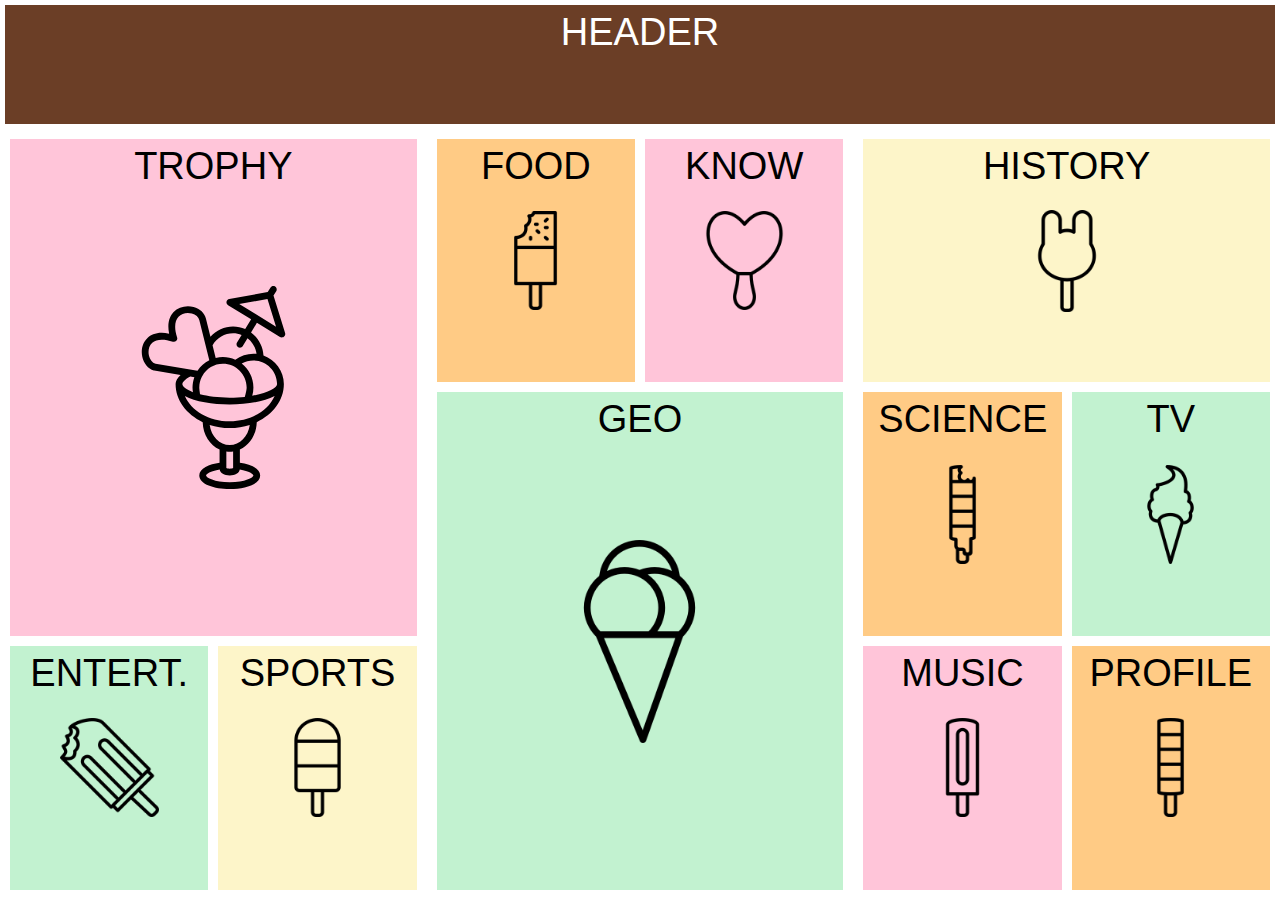
<file: SITE/index.html>
<!DOCTYPE HTML>
<html>

    <head>
        <link href="css/bootstrap.css" rel="stylesheet">
        <link href="css/main.css" rel="stylesheet">
    </head>

    <body>
        <div class="container-fluid">

            <header class="row firstRow">
                <div class="col-md-12 headerRow HEADER">HEADER</div>
            </header>

            <div class="row colonneRow">

                <!-- DEBUT COLONNE 1 -->
                <div class="col-md-4 colonne">
                    
                        <div class="col-md-12 bigSquare TROPHY">TROPHY</div>
                        <div class="col-md-6 smallSquare ENTERTAINEMENT">ENTERT.</div>
                        <div class="col-md-6 smallSquare SPORTS">SPORTS</div>

                    
                </div>
                <!-- FIN COLONNE 1 -->



                <!-- DEBUT COLONNE 2 -->
                <div class="col-md-4 colonne">
                    
                        <div class="col-md-6 smallSquare FOOD">FOOD</div>
                        <div class="col-md-6 smallSquare KNOW">KNOW</div>
                        <div class="col-md-12 bigSquare GEO">GEO</div>
                    

                </div>
                <!-- FIN COLONNE 2 -->



                <!-- DEBUT COLONNE 3 -->
                <div class="col-md-4 colonne">
                    
                        <div class="col-md-12 smallSquare HISTORY">HISTORY</div>
                        <div class="col-md-6 smallSquare SCIENCE">SCIENCE</div>
                        <div class="col-md-6 smallSquare TV">TV</div>
                        <div class="col-md-6 smallSquare MUSIC">MUSIC</div>
                        <div class="col-md-6 smallSquare PROFILE">PROFILE</div>
                    

                </div>
                <!-- FIN COLONNE 3 -->
                
            </div>    
        </div>        
    </body>
</html>
</file>
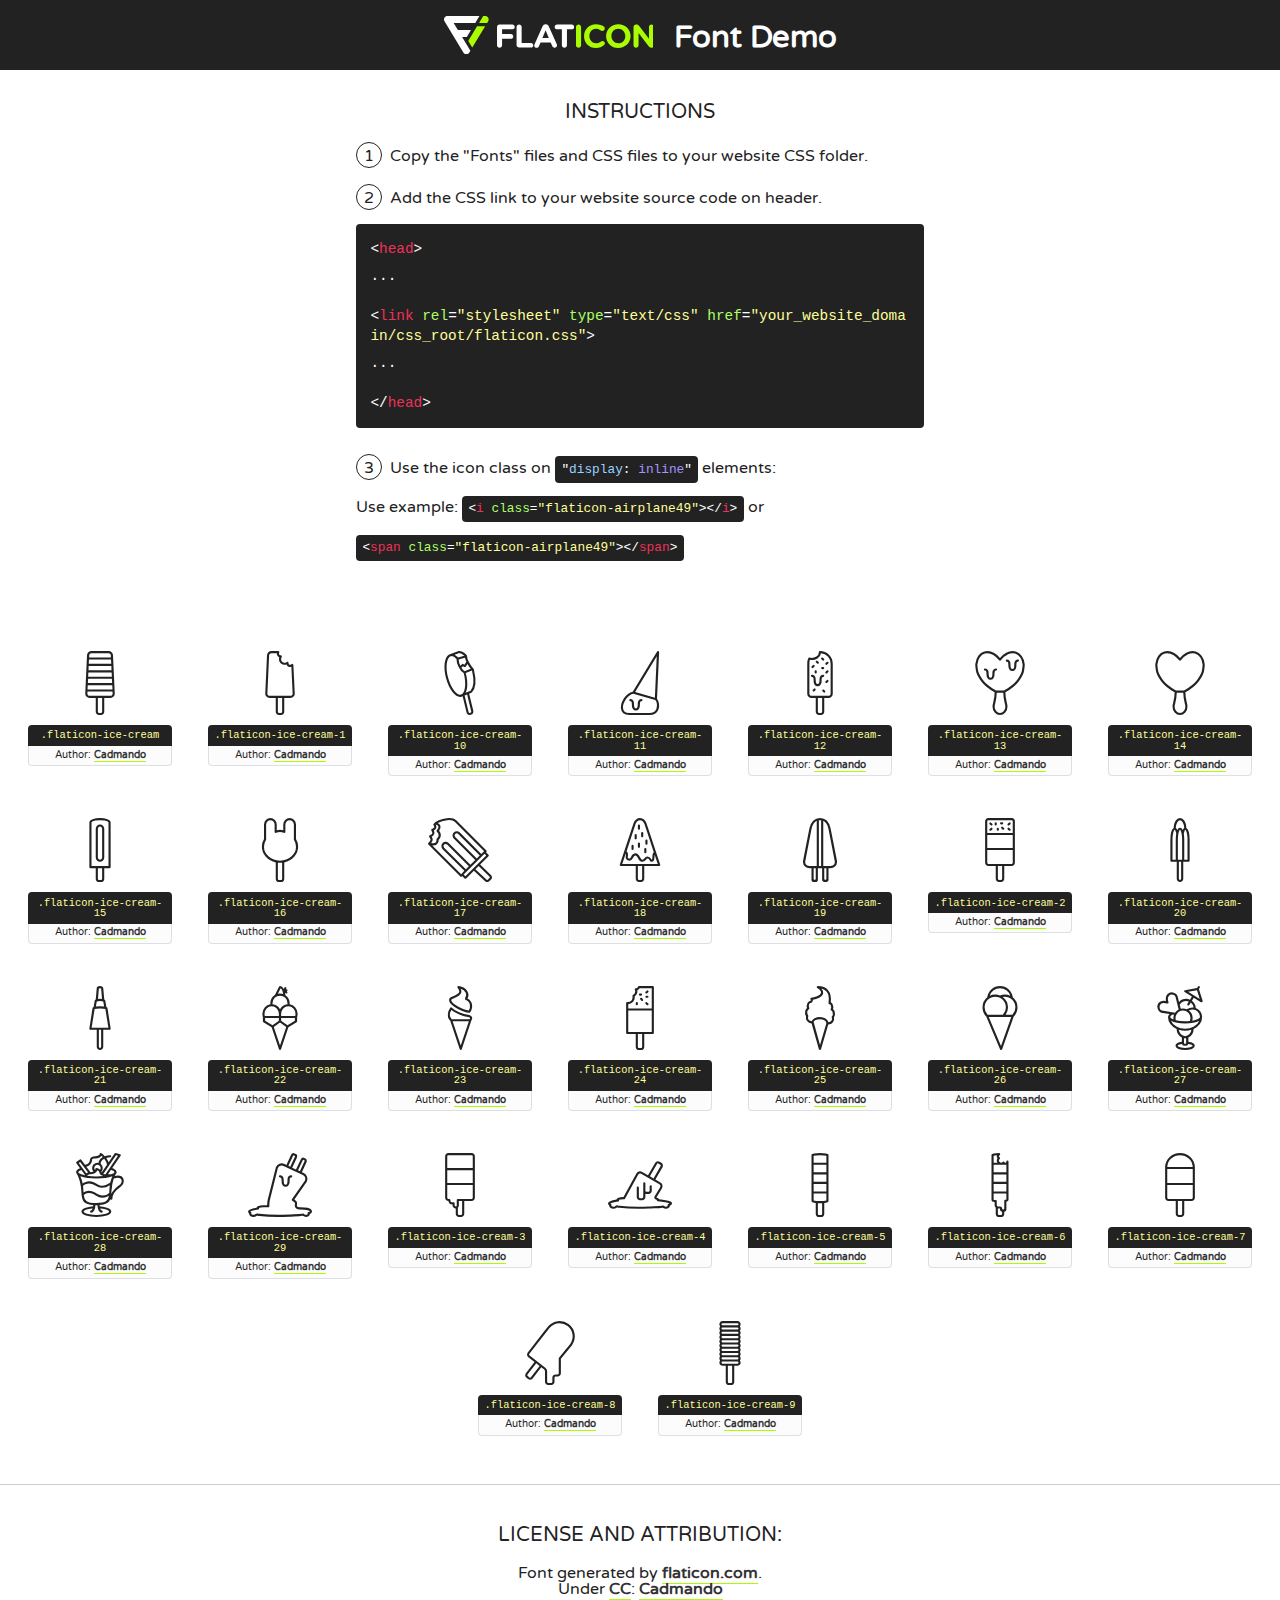
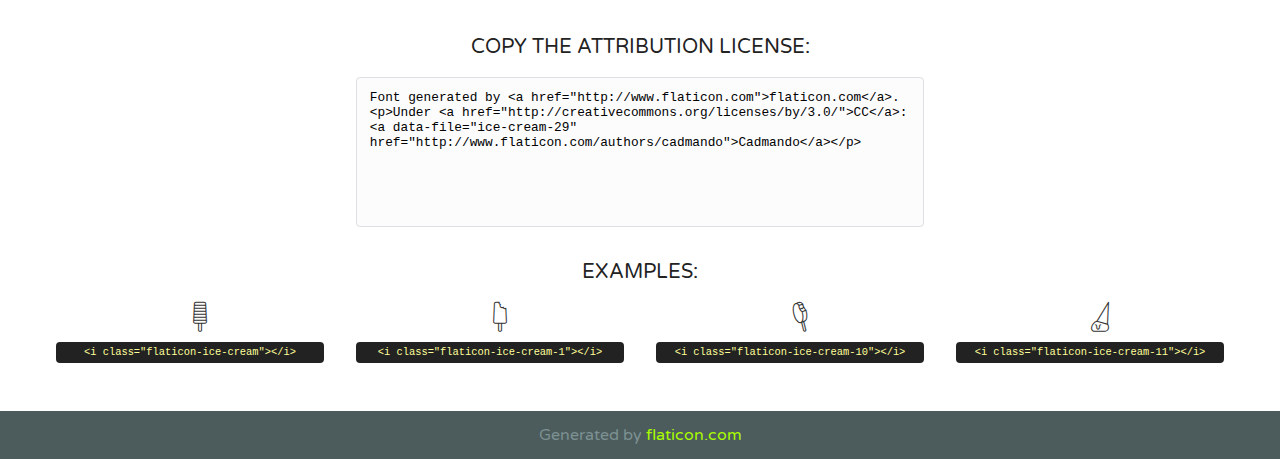
<file: SITE/img/font/flaticon.html>
<!DOCTYPE html>
<!--
  Flaticon icon font: Flaticon
  Creation date: 16/02/2017 13:55
-->
<html>
<!DOCTYPE html>
<html>

<head>
    <title>Flaticon WebFont</title>
    <link href="http://fonts.googleapis.com/css?family=Varela+Round" rel="stylesheet" type="text/css" />
    <link rel="stylesheet" type="text/css" href="flaticon.css">
    <meta charset="UTF-8">
    <style>
    html, body, div, span, applet, object, iframe,
    h1, h2, h3, h4, h5, h6, p, blockquote, pre,
    a, abbr, acronym, address, big, cite, code,
    del, dfn, em, img, ins, kbd, q, s, samp,
    small, strike, strong, sub, sup, tt, var,
    b, u, i, center,
    dl, dt, dd, ol, ul, li,
    fieldset, form, label, legend,
    table, caption, tbody, tfoot, thead, tr, th, td,
    article, aside, canvas, details, embed, 
    figure, figcaption, footer, header, hgroup, 
    menu, nav, output, ruby, section, summary,
    time, mark, audio, video {
        margin: 0;
        padding: 0;
        border: 0;
        font-size: 100%;
        font: inherit;
        vertical-align: baseline;
    }
    /* HTML5 display-role reset for older browsers */
    article, aside, details, figcaption, figure, 
    footer, header, hgroup, menu, nav, section {
        display: block;
    }
    body {
        line-height: 1;
    }
    ol, ul {
        list-style: none;
    }
    blockquote, q {
        quotes: none;
    }
    blockquote:before, blockquote:after,
    q:before, q:after {
        content: '';
        content: none;
    }
    table {
        border-collapse: collapse;
        border-spacing: 0;
    }
    body {
        font-family: 'Varela Round', Helvetica, Arial, sans-serif;
        font-size: 16px;
        color: #222;
    }
    a {
        color: #333;
        border-bottom: 1px solid #a9fd00;
        font-weight: bold;
        text-decoration: none;
    }
    * {
        -moz-box-sizing: border-box;
        -webkit-box-sizing: border-box;
        box-sizing: border-box;
        margin: 0;
        padding: 0;
    }
    [class^="flaticon-"]:before, [class*=" flaticon-"]:before, [class^="flaticon-"]:after, [class*=" flaticon-"]:after {
        font-family: Flaticon;
        font-size: 30px;
        font-style: normal;
        margin-left: 20px;
        color: #333;
    }
    .wrapper {
        max-width: 600px;
        margin: auto;
        padding: 0 1em;
    }
    .title {
        font-size: 1.25em;
        text-align: center;
        margin-bottom: 1em;
        text-transform: uppercase;
    }
    header {
        text-align: center;
        background-color: #222;
        color: #fff;
        padding: 1em;
    }
    header .logo {
        width: 210px;
        height: 38px;
        display: inline-block;
        vertical-align: middle;
        margin-right: 1em;
        border: none;
    }
    header strong {
        font-size: 1.95em;
        font-weight: bold;
        vertical-align: middle;
        margin-top: 5px;
        display: inline-block;
    }
    .demo {
        margin: 2em auto;
        line-height: 1.25em;
    }
    .demo ul li {
        margin-bottom: 1em;
    }
    .demo ul li .num {
        color: #222;
        border-radius: 20px;
        display: inline-block;
        width: 26px;
        padding: 3px;
        height: 26px;
        text-align: center;
        margin-right: 0.5em;
        border: 1px solid #222;
    }
    .demo ul li code {
        background-color: #222;
        border-radius: 4px;
        padding: 0.25em 0.5em;
        display: inline-block;
        color: #fff;
        font-family: Consolas,Monaco,Lucida Console,Liberation Mono,DejaVu Sans Mono,Bitstream Vera Sans Mono,Courier New, monospace;
        font-weight: lighter;
        margin-top: 1em;
        font-size: 0.8em;
        word-break: break-all;
    }
    .demo ul li code.big {
        padding: 1em;
        font-size: 0.9em;
    }
    .demo ul li code .red {
        color: #EF3159;
    }
    .demo ul li code .green {
        color: #ACFF65;
    }
    .demo ul li code .yellow {
        color: #FFFF99;
    }
    .demo ul li code .blue {
        color: #99D3FF;
    }
    .demo ul li code .purple {
        color: #A295FF;
    }
    .demo ul li code .dots {
        margin-top: 0.5em;
        display: block;
    }
    #glyphs {
        border-bottom: 1px solid #ccc;
        padding: 2em 0;
        text-align: center;
    }
    .glyph {
        display: inline-block;
        width: 9em;
        margin: 1em;
        text-align: center;
        vertical-align: top;
        background: #FFF;
    }
    .glyph .glyph-icon {
        padding: 10px;
        display: block;
        font-family:"Flaticon";
        font-size: 64px;
        line-height: 1;
    }
    .glyph .glyph-icon:before {
        font-size: 64px;
        color: #222;
        margin-left: 0;
    }
    .class-name {
        font-size: 0.65em;
        background-color: #222;
        color: #fff;
        border-radius: 4px 4px 0 0;
        padding: 0.5em;
        color: #FFFF99;
        font-family: Consolas,Monaco,Lucida Console,Liberation Mono,DejaVu Sans Mono,Bitstream Vera Sans Mono,Courier New, monospace;
    }
    .author-name {
        font-size: 0.6em;
        background-color: #fcfcfd;
        border: 1px solid #DEDEE4;
        border-top: 0;
        border-radius: 0 0 4px 4px;
        padding: 0.5em;
    }
    .class-name:last-child {
        font-size: 10px;
        color:#888;
    }
    .class-name:last-child a {
        font-size: 10px;
        color:#555;
    }
    .class-name:last-child a:hover {
        color:#a9fd00;
    }
    .glyph > input {
        display: block;
        width: 100px;
        margin: 5px auto;
        text-align: center;
        font-size: 12px;
        cursor: text;
    }
    .glyph > input.icon-input {
        font-family:"Flaticon";
        font-size: 16px;
        margin-bottom: 10px;
    }
    .attribution .title {
        margin-top: 2em;
    }
    .attribution textarea {
        background-color: #fcfcfd;
        padding: 1em;
        border: none;
        box-shadow: none;
        border: 1px solid #DEDEE4;
        border-radius: 4px;
        resize: none;
        width: 100%;
        height: 150px;
        font-size: 0.8em;
        font-family: Consolas,Monaco,Lucida Console,Liberation Mono,DejaVu Sans Mono,Bitstream Vera Sans Mono,Courier New, monospace;
        -webkit-appearance: none;
    }
    .iconsuse {
        margin: 2em auto;
        text-align: center;
        max-width: 1200px;
    }
    .iconsuse:after {
        content: '';
        display: table;
        clear: both;
    }
    .iconsuse .image {
        float: left;
        width: 25%;
        padding: 0 1em;
    }
    .iconsuse .image p {
        margin-bottom: 1em;
    }
    .iconsuse .image span {
        display: block;
        font-size: 0.65em;
        background-color: #222;
        color: #fff;
        border-radius: 4px;
        padding: 0.5em;
        color: #FFFF99;
        margin-top: 1em;
        font-family: Consolas,Monaco,Lucida Console,Liberation Mono,DejaVu Sans Mono,Bitstream Vera Sans Mono,Courier New, monospace;
    }
    #footer {
        text-align: center;
        background-color: #4C5B5C;
        color: #7c9192;
        padding: 1em;
    }
    #footer a {
        border: none;
        color: #a9fd00;
        font-weight: normal;
    }
    @media (max-width: 960px) {
        .iconsuse .image {
            width: 50%;
        }
    }
    @media (max-width: 560px) {
        .iconsuse .image {
            width: 100%;
        }
    }
    </style>
</head>

<body class="characters-off">

    <header>
        <a href="http://www.flaticon.com" target="_blank" class="logo">
            <svg version="1.1" xmlns="http://www.w3.org/2000/svg" xmlns:xlink="http://www.w3.org/1999/xlink" xmlns:a="http://ns.adobe.com/AdobeSVGViewerExtensions/3.0/" viewBox="0 0 560.875 102.036" enable-background="new 0 0 560.875 102.036" xml:space="preserve">
                <defs>
                </defs>
                <g>
                    <g class="letters">
                        <path fill="#ffffff" d="M141.596,29.675c0-3.777,2.985-6.767,6.764-6.767h34.438c3.426,0,6.15,2.728,6.15,6.15
                        c0,3.43-2.724,6.149-6.15,6.149h-27.674v13.091h23.719c3.429,0,6.151,2.724,6.151,6.15c0,3.43-2.723,6.149-6.151,6.149h-23.719
                        v17.574c0,3.773-2.986,6.761-6.764,6.761c-3.779,0-6.764-2.989-6.764-6.761V29.675z"></path>
                        <path fill="#ffffff" d="M193.844,29.149c0-3.781,2.985-6.767,6.764-6.767c3.776,0,6.763,2.985,6.763,6.767v42.957h25.039
                        c3.426,0,6.149,2.726,6.149,6.153c0,3.425-2.723,6.15-6.149,6.15h-31.802c-3.779,0-6.764-2.986-6.764-6.768V29.149z"></path>
                        <path fill="#ffffff" d="M241.891,75.71l21.438-48.407c1.492-3.341,4.215-5.357,7.906-5.357h0.792
                        c3.686,0,6.323,2.017,7.815,5.357l21.439,48.407c0.436,0.967,0.701,1.845,0.701,2.723c0,3.602-2.809,6.501-6.414,6.501
                        c-3.161,0-5.269-1.845-6.499-4.655l-4.132-9.661h-27.059l-4.301,10.102c-1.144,2.631-3.426,4.214-6.237,4.214
                        c-3.517,0-6.24-2.81-6.24-6.325C241.1,77.64,241.451,76.677,241.891,75.71z M279.932,58.666l-8.521-20.297l-8.526,20.297H279.932
                        z"></path>
                        <path fill="#ffffff" d="M314.864,35.387H301.86c-3.429,0-6.239-2.813-6.239-6.238c0-3.429,2.811-6.24,6.239-6.24h39.533
                        c3.426,0,6.237,2.811,6.237,6.24c0,3.425-2.811,6.238-6.237,6.238h-13.001v42.785c0,3.773-2.99,6.761-6.764,6.761
                        c-3.779,0-6.764-2.989-6.764-6.761V35.387z"></path>
                        <path fill="#A9FD00" d="M352.615,29.149c0-3.781,2.985-6.767,6.767-6.767c3.774,0,6.761,2.985,6.761,6.767v49.024
                        c0,3.773-2.987,6.761-6.761,6.761c-3.781,0-6.767-2.989-6.767-6.761V29.149z"></path>
                        <path fill="#A9FD00" d="M374.132,53.836v-0.179c0-17.481,13.178-31.801,32.065-31.801c9.22,0,15.459,2.458,20.557,6.238
                        c1.402,1.054,2.637,2.985,2.637,5.357c0,3.692-2.985,6.59-6.681,6.59c-1.845,0-3.071-0.702-4.044-1.319
                        c-3.776-2.813-7.729-4.393-12.562-4.393c-10.364,0-17.831,8.611-17.831,19.154v0.173c0,10.542,7.291,19.329,17.831,19.329
                        c5.715,0,9.492-1.756,13.359-4.834c1.049-0.874,2.458-1.491,4.039-1.491c3.429,0,6.325,2.813,6.325,6.236
                        c0,2.106-1.056,3.78-2.282,4.834c-5.539,4.834-12.036,7.733-21.878,7.733C387.572,85.464,374.132,71.493,374.132,53.836z"></path>
                        <path fill="#A9FD00" d="M433.009,53.836v-0.179c0-17.481,13.79-31.801,32.766-31.801c18.981,0,32.592,14.143,32.592,31.628v0.173
                        c0,17.483-13.785,31.807-32.769,31.807C446.625,85.464,433.009,71.32,433.009,53.836z M484.224,53.836v-0.179
                        c0-10.539-7.725-19.326-18.626-19.326c-10.893,0-18.449,8.611-18.449,19.154v0.173c0,10.542,7.73,19.329,18.626,19.329
                        C476.676,72.986,484.224,64.378,484.224,53.836z"></path>
                        <path fill="#A9FD00" d="M506.233,29.321c0-3.774,2.99-6.763,6.767-6.763h1.401c3.252,0,5.183,1.583,7.029,3.953l26.093,34.265
                        V29.059c0-3.692,2.99-6.677,6.681-6.677c3.683,0,6.671,2.985,6.671,6.677v48.934c0,3.78-2.987,6.765-6.764,6.765h-0.436
                        c-3.257,0-5.188-1.581-7.034-3.953l-27.056-35.492v32.944c0,3.687-2.985,6.676-6.678,6.676c-3.683,0-6.673-2.989-6.673-6.676
                        V29.321z"></path>
                    </g>
                    <g class="insignia">
                        <path fill="#ffffff" d="M48.372,56.137h12.517l11.156-18.537H37.186L25.688,18.539h57.825L94.668,0H9.271
                        C5.925,0,2.842,1.801,1.198,4.716c-1.644,2.907-1.593,6.482,0.134,9.343l50.38,83.501c1.678,2.781,4.689,4.476,7.938,4.476
                        c3.246,0,6.257-1.695,7.935-4.476l2.898-4.804L48.372,56.137z"></path>
                        <g class="i">
                            <path fill="#A9FD00" d="M93.575,18.539h0.031v0.004l21.652,0.004l2.705-4.488c1.727-2.861,1.778-6.436,0.133-9.343
                            C116.454,1.801,113.371,0,110.026,0h-5.294L93.575,18.539z"></path>
                            <polygon fill="#A9FD00" points="88.291,27.356 64.725,66.486 75.519,84.404 109.942,27.356"></polygon>
                        </g>
                    </g>
                </g>
            </svg>
        </a>
        <strong>Font Demo</strong>
    </header>


    <section class="demo wrapper">

        <p class="title">Instructions</p>

        <ul>
            <li>
                <span class="num">1</span>Copy the "Fonts" files and CSS files to your website CSS folder.
            </li>
            <li>
                <span class="num">2</span>Add the CSS link to your website source code on header.
                <code class="big">
                    &lt;<span class="red">head</span>&gt;
                    <br/><span class="dots">...</span>
                    <br/>&lt;<span class="red">link</span> <span class="green">rel</span>=<span class="yellow">"stylesheet"</span> <span class="green">type</span>=<span class="yellow">"text/css"</span> <span class="green">href</span>=<span class="yellow">"your_website_domain/css_root/flaticon.css"</span>&gt;
                    <br/><span class="dots">...</span>
                    <br/>&lt;/<span class="red">head</span>&gt;
                </code>
            </li>

            <li>
                <p>
                    <span class="num">3</span>Use the icon class on <code>"<span class="blue">display</span>:<span class="purple"> inline</span>"</code> elements:
                    <br />
                    Use example: <code>&lt;<span class="red">i</span> <span class="green">class</span>=<span class="yellow">&quot;flaticon-airplane49&quot;</span>&gt;&lt;/<span class="red">i</span>&gt;</code> or <code>&lt;<span class="red">span</span> <span class="green">class</span>=<span class="yellow">&quot;flaticon-airplane49&quot;</span>&gt;&lt;/<span class="red">span</span>&gt;</code>
            </li>
        </ul>

    </section>




   <section id="glyphs">          
    
      
        <div class="glyph"><div class="glyph-icon flaticon-ice-cream"></div>
            <div class="class-name">.flaticon-ice-cream</div>
            <div class="author-name">Author: <a data-file="ice-cream" href="http://www.flaticon.com/authors/cadmando">Cadmando</a> </div> 
        </div>        
        
        <div class="glyph"><div class="glyph-icon flaticon-ice-cream-1"></div>
            <div class="class-name">.flaticon-ice-cream-1</div>
            <div class="author-name">Author: <a data-file="ice-cream-1" href="http://www.flaticon.com/authors/cadmando">Cadmando</a> </div> 
        </div>        
        
        <div class="glyph"><div class="glyph-icon flaticon-ice-cream-10"></div>
            <div class="class-name">.flaticon-ice-cream-10</div>
            <div class="author-name">Author: <a data-file="ice-cream-10" href="http://www.flaticon.com/authors/cadmando">Cadmando</a> </div> 
        </div>        
        
        <div class="glyph"><div class="glyph-icon flaticon-ice-cream-11"></div>
            <div class="class-name">.flaticon-ice-cream-11</div>
            <div class="author-name">Author: <a data-file="ice-cream-11" href="http://www.flaticon.com/authors/cadmando">Cadmando</a> </div> 
        </div>        
        
        <div class="glyph"><div class="glyph-icon flaticon-ice-cream-12"></div>
            <div class="class-name">.flaticon-ice-cream-12</div>
            <div class="author-name">Author: <a data-file="ice-cream-12" href="http://www.flaticon.com/authors/cadmando">Cadmando</a> </div> 
        </div>        
        
        <div class="glyph"><div class="glyph-icon flaticon-ice-cream-13"></div>
            <div class="class-name">.flaticon-ice-cream-13</div>
            <div class="author-name">Author: <a data-file="ice-cream-13" href="http://www.flaticon.com/authors/cadmando">Cadmando</a> </div> 
        </div>        
        
        <div class="glyph"><div class="glyph-icon flaticon-ice-cream-14"></div>
            <div class="class-name">.flaticon-ice-cream-14</div>
            <div class="author-name">Author: <a data-file="ice-cream-14" href="http://www.flaticon.com/authors/cadmando">Cadmando</a> </div> 
        </div>        
        
        <div class="glyph"><div class="glyph-icon flaticon-ice-cream-15"></div>
            <div class="class-name">.flaticon-ice-cream-15</div>
            <div class="author-name">Author: <a data-file="ice-cream-15" href="http://www.flaticon.com/authors/cadmando">Cadmando</a> </div> 
        </div>        
        
        <div class="glyph"><div class="glyph-icon flaticon-ice-cream-16"></div>
            <div class="class-name">.flaticon-ice-cream-16</div>
            <div class="author-name">Author: <a data-file="ice-cream-16" href="http://www.flaticon.com/authors/cadmando">Cadmando</a> </div> 
        </div>        
        
        <div class="glyph"><div class="glyph-icon flaticon-ice-cream-17"></div>
            <div class="class-name">.flaticon-ice-cream-17</div>
            <div class="author-name">Author: <a data-file="ice-cream-17" href="http://www.flaticon.com/authors/cadmando">Cadmando</a> </div> 
        </div>        
        
        <div class="glyph"><div class="glyph-icon flaticon-ice-cream-18"></div>
            <div class="class-name">.flaticon-ice-cream-18</div>
            <div class="author-name">Author: <a data-file="ice-cream-18" href="http://www.flaticon.com/authors/cadmando">Cadmando</a> </div> 
        </div>        
        
        <div class="glyph"><div class="glyph-icon flaticon-ice-cream-19"></div>
            <div class="class-name">.flaticon-ice-cream-19</div>
            <div class="author-name">Author: <a data-file="ice-cream-19" href="http://www.flaticon.com/authors/cadmando">Cadmando</a> </div> 
        </div>        
        
        <div class="glyph"><div class="glyph-icon flaticon-ice-cream-2"></div>
            <div class="class-name">.flaticon-ice-cream-2</div>
            <div class="author-name">Author: <a data-file="ice-cream-2" href="http://www.flaticon.com/authors/cadmando">Cadmando</a> </div> 
        </div>        
        
        <div class="glyph"><div class="glyph-icon flaticon-ice-cream-20"></div>
            <div class="class-name">.flaticon-ice-cream-20</div>
            <div class="author-name">Author: <a data-file="ice-cream-20" href="http://www.flaticon.com/authors/cadmando">Cadmando</a> </div> 
        </div>        
        
        <div class="glyph"><div class="glyph-icon flaticon-ice-cream-21"></div>
            <div class="class-name">.flaticon-ice-cream-21</div>
            <div class="author-name">Author: <a data-file="ice-cream-21" href="http://www.flaticon.com/authors/cadmando">Cadmando</a> </div> 
        </div>        
        
        <div class="glyph"><div class="glyph-icon flaticon-ice-cream-22"></div>
            <div class="class-name">.flaticon-ice-cream-22</div>
            <div class="author-name">Author: <a data-file="ice-cream-22" href="http://www.flaticon.com/authors/cadmando">Cadmando</a> </div> 
        </div>        
        
        <div class="glyph"><div class="glyph-icon flaticon-ice-cream-23"></div>
            <div class="class-name">.flaticon-ice-cream-23</div>
            <div class="author-name">Author: <a data-file="ice-cream-23" href="http://www.flaticon.com/authors/cadmando">Cadmando</a> </div> 
        </div>        
        
        <div class="glyph"><div class="glyph-icon flaticon-ice-cream-24"></div>
            <div class="class-name">.flaticon-ice-cream-24</div>
            <div class="author-name">Author: <a data-file="ice-cream-24" href="http://www.flaticon.com/authors/cadmando">Cadmando</a> </div> 
        </div>        
        
        <div class="glyph"><div class="glyph-icon flaticon-ice-cream-25"></div>
            <div class="class-name">.flaticon-ice-cream-25</div>
            <div class="author-name">Author: <a data-file="ice-cream-25" href="http://www.flaticon.com/authors/cadmando">Cadmando</a> </div> 
        </div>        
        
        <div class="glyph"><div class="glyph-icon flaticon-ice-cream-26"></div>
            <div class="class-name">.flaticon-ice-cream-26</div>
            <div class="author-name">Author: <a data-file="ice-cream-26" href="http://www.flaticon.com/authors/cadmando">Cadmando</a> </div> 
        </div>        
        
        <div class="glyph"><div class="glyph-icon flaticon-ice-cream-27"></div>
            <div class="class-name">.flaticon-ice-cream-27</div>
            <div class="author-name">Author: <a data-file="ice-cream-27" href="http://www.flaticon.com/authors/cadmando">Cadmando</a> </div> 
        </div>        
        
        <div class="glyph"><div class="glyph-icon flaticon-ice-cream-28"></div>
            <div class="class-name">.flaticon-ice-cream-28</div>
            <div class="author-name">Author: <a data-file="ice-cream-28" href="http://www.flaticon.com/authors/cadmando">Cadmando</a> </div> 
        </div>        
        
        <div class="glyph"><div class="glyph-icon flaticon-ice-cream-29"></div>
            <div class="class-name">.flaticon-ice-cream-29</div>
            <div class="author-name">Author: <a data-file="ice-cream-29" href="http://www.flaticon.com/authors/cadmando">Cadmando</a> </div> 
        </div>        
        
        <div class="glyph"><div class="glyph-icon flaticon-ice-cream-3"></div>
            <div class="class-name">.flaticon-ice-cream-3</div>
            <div class="author-name">Author: <a data-file="ice-cream-3" href="http://www.flaticon.com/authors/cadmando">Cadmando</a> </div> 
        </div>        
        
        <div class="glyph"><div class="glyph-icon flaticon-ice-cream-4"></div>
            <div class="class-name">.flaticon-ice-cream-4</div>
            <div class="author-name">Author: <a data-file="ice-cream-4" href="http://www.flaticon.com/authors/cadmando">Cadmando</a> </div> 
        </div>        
        
        <div class="glyph"><div class="glyph-icon flaticon-ice-cream-5"></div>
            <div class="class-name">.flaticon-ice-cream-5</div>
            <div class="author-name">Author: <a data-file="ice-cream-5" href="http://www.flaticon.com/authors/cadmando">Cadmando</a> </div> 
        </div>        
        
        <div class="glyph"><div class="glyph-icon flaticon-ice-cream-6"></div>
            <div class="class-name">.flaticon-ice-cream-6</div>
            <div class="author-name">Author: <a data-file="ice-cream-6" href="http://www.flaticon.com/authors/cadmando">Cadmando</a> </div> 
        </div>        
        
        <div class="glyph"><div class="glyph-icon flaticon-ice-cream-7"></div>
            <div class="class-name">.flaticon-ice-cream-7</div>
            <div class="author-name">Author: <a data-file="ice-cream-7" href="http://www.flaticon.com/authors/cadmando">Cadmando</a> </div> 
        </div>        
        
        <div class="glyph"><div class="glyph-icon flaticon-ice-cream-8"></div>
            <div class="class-name">.flaticon-ice-cream-8</div>
            <div class="author-name">Author: <a data-file="ice-cream-8" href="http://www.flaticon.com/authors/cadmando">Cadmando</a> </div> 
        </div>        
        
        <div class="glyph"><div class="glyph-icon flaticon-ice-cream-9"></div>
            <div class="class-name">.flaticon-ice-cream-9</div>
            <div class="author-name">Author: <a data-file="ice-cream-9" href="http://www.flaticon.com/authors/cadmando">Cadmando</a> </div> 
        </div>        
        

    </section>



    <section class="attribution wrapper"   style="text-align:center;">

      <div class="title">License and attribution:</div><div class="attrDiv">Font generated by <a href="http://www.flaticon.com">flaticon.com</a>. <div><p>Under <a href="http://creativecommons.org/licenses/by/3.0/">CC</a>: <a data-file="ice-cream-29" href="http://www.flaticon.com/authors/cadmando">Cadmando</a></p>  </div>
      </div>
      <div class="title">Copy the Attribution License:</div>

    <textarea onclick="this.focus();this.select();">Font generated by &lt;a href=&quot;http://www.flaticon.com&quot;&gt;flaticon.com&lt;/a&gt;. <p>Under <a href="http://creativecommons.org/licenses/by/3.0/">CC</a>: <a data-file="ice-cream-29" href="http://www.flaticon.com/authors/cadmando">Cadmando</a></p>  
     </textarea>

    </section>

    <section class="iconsuse">

          <div class="title">Examples:</div>            
             
            <div class="image">
                <p>
                    <i class="glyph-icon flaticon-ice-cream"></i> 
                    <span>&lt;i class=&quot;flaticon-ice-cream&quot;&gt;&lt;/i&gt;</span>
                </p>
            </div>
            
            <div class="image">
                <p>
                    <i class="glyph-icon flaticon-ice-cream-1"></i> 
                    <span>&lt;i class=&quot;flaticon-ice-cream-1&quot;&gt;&lt;/i&gt;</span>
                </p>
            </div>
            
            <div class="image">
                <p>
                    <i class="glyph-icon flaticon-ice-cream-10"></i> 
                    <span>&lt;i class=&quot;flaticon-ice-cream-10&quot;&gt;&lt;/i&gt;</span>
                </p>
            </div>
            
            <div class="image">
                <p>
                    <i class="glyph-icon flaticon-ice-cream-11"></i> 
                    <span>&lt;i class=&quot;flaticon-ice-cream-11&quot;&gt;&lt;/i&gt;</span>
                </p>
            </div>
                       
        </div>
                            
    </section>

<div id="footer">
    <div>Generated by <a href="http://www.flaticon.com">flaticon.com</a>
    </div>
</div>



</body>
</html>
</file>
<file: SITE/css/main.css>
/* DEBUT Gestion de la hauteur */
html, body, .container-fluid {
  height: 100%;
}

.firstRow {
  height: 14.2857142857%;
}
.headerRow {
  height: 100%;
}

.colonneRow {
  height: 85.7142857142%;
}

.colonne {
  height: 100%;
  padding: 0;
}

.bigSquare {
  height: 66.66666666%;
}

.smallSquare {
  height: 33.33333333%;
}
/* FIN Gestion de la hauteur */

/* DEBUT Gestion des tuiles */
.HEADER {
  background-color: #6b3e26;
  color: white;
}

.TROPHY {
  background: url(../img/svg/ice-cream-27.svg) center no-repeat;
  background-color: #ffc5d9;
  background-size: 50%;
  color: black;
}

.ENTERTAINEMENT {
  background: url(../img/png/ice-cream-17.png) center no-repeat;
  background-color: #c2f2d0;
  background-size: 50%;
  color: black;
}

.SPORTS {
  background: url(../img/png/ice-cream-7.png) center no-repeat;
  background-color: #fdf5c9;
  background-size: 50%;
  color: black;
}

.FOOD {
  background: url(../img/png/ice-cream-24.png) center no-repeat;
  background-color: #ffcb85;
  background-size: 50%;
  color: black;
}

.KNOW {
  background: url(../img/png/ice-cream-14.png) center no-repeat;
  background-color: #ffc5d9;
  background-size: 50%;
  color: black;
}

.GEO {
  background: url(../img/png/ice-cream-26.png) center no-repeat;
  background-color: #c2f2d0;
  background-size: 50%;
  color: black;
}

.HISTORY {
  background: url(../img/png/ice-cream-16.png) center no-repeat;
  background-color: #fdf5c9;
  background-size: 25%;
  color: black;
}

.SCIENCE {
  background: url(../img/png/ice-cream-6.png) center no-repeat;
  background-color: #ffcb85;
  background-size: 50%;
  color: black;
}

.TV {
  background: url(../img/png/ice-cream-25.png) center no-repeat;
  background-color: #c2f2d0;
  background-size: 50%;
  color: black;
}

.MUSIC {
  background: url(../img/png/ice-cream-15.png) center no-repeat;
  background-color: #ffc5d9;
  background-size: 50%;
  color: black;
}

.PROFILE {
  background: url(../img/png/ice-cream-5.png) center no-repeat;
  background-color: #ffcb85;
  background-size: 50%;
  color: black;
}

[class*="col-"] {
  box-sizing: border-box;
  border: 5px solid white;
  font-size: 38px;
  font-weight: 400;
  font: "Tahoma", sans-serif;
  text-align: center;
  vertical-align: center;
} 
/* FIN Gestion des tuiles */
</file>
<file: SITE/img/font/flaticon.css>
/*
  	Flaticon icon font: Flaticon
  	Creation date: 16/02/2017 13:55
  	*/

@font-face {
  font-family: "Flaticon";
  src: url("./Flaticon.eot");
  src: url("./Flaticon.eot?#iefix") format("embedded-opentype"),
       url("./Flaticon.woff") format("woff"),
       url("./Flaticon.ttf") format("truetype"),
       url("./Flaticon.svg#Flaticon") format("svg");
  font-weight: normal;
  font-style: normal;
}

@media screen and (-webkit-min-device-pixel-ratio:0) {
  @font-face {
    font-family: "Flaticon";
    src: url("./Flaticon.svg#Flaticon") format("svg");
  }
}

[class^="flaticon-"]:before, [class*=" flaticon-"]:before,
[class^="flaticon-"]:after, [class*=" flaticon-"]:after {   
  font-family: Flaticon;
        font-size: 20px;
font-style: normal;
margin-left: 20px;
}

.flaticon-ice-cream:before { content: "\f100"; }
.flaticon-ice-cream-1:before { content: "\f101"; }
.flaticon-ice-cream-10:before { content: "\f102"; }
.flaticon-ice-cream-11:before { content: "\f103"; }
.flaticon-ice-cream-12:before { content: "\f104"; }
.flaticon-ice-cream-13:before { content: "\f105"; }
.flaticon-ice-cream-14:before { content: "\f106"; }
.flaticon-ice-cream-15:before { content: "\f107"; }
.flaticon-ice-cream-16:before { content: "\f108"; }
.flaticon-ice-cream-17:before { content: "\f109"; }
.flaticon-ice-cream-18:before { content: "\f10a"; }
.flaticon-ice-cream-19:before { content: "\f10b"; }
.flaticon-ice-cream-2:before { content: "\f10c"; }
.flaticon-ice-cream-20:before { content: "\f10d"; }
.flaticon-ice-cream-21:before { content: "\f10e"; }
.flaticon-ice-cream-22:before { content: "\f10f"; }
.flaticon-ice-cream-23:before { content: "\f110"; }
.flaticon-ice-cream-24:before { content: "\f111"; }
.flaticon-ice-cream-25:before { content: "\f112"; }
.flaticon-ice-cream-26:before { content: "\f113"; }
.flaticon-ice-cream-27:before { content: "\f114"; }
.flaticon-ice-cream-28:before { content: "\f115"; }
.flaticon-ice-cream-29:before { content: "\f116"; }
.flaticon-ice-cream-3:before { content: "\f117"; }
.flaticon-ice-cream-4:before { content: "\f118"; }
.flaticon-ice-cream-5:before { content: "\f119"; }
.flaticon-ice-cream-6:before { content: "\f11a"; }
.flaticon-ice-cream-7:before { content: "\f11b"; }
.flaticon-ice-cream-8:before { content: "\f11c"; }
.flaticon-ice-cream-9:before { content: "\f11d"; }
</file>
